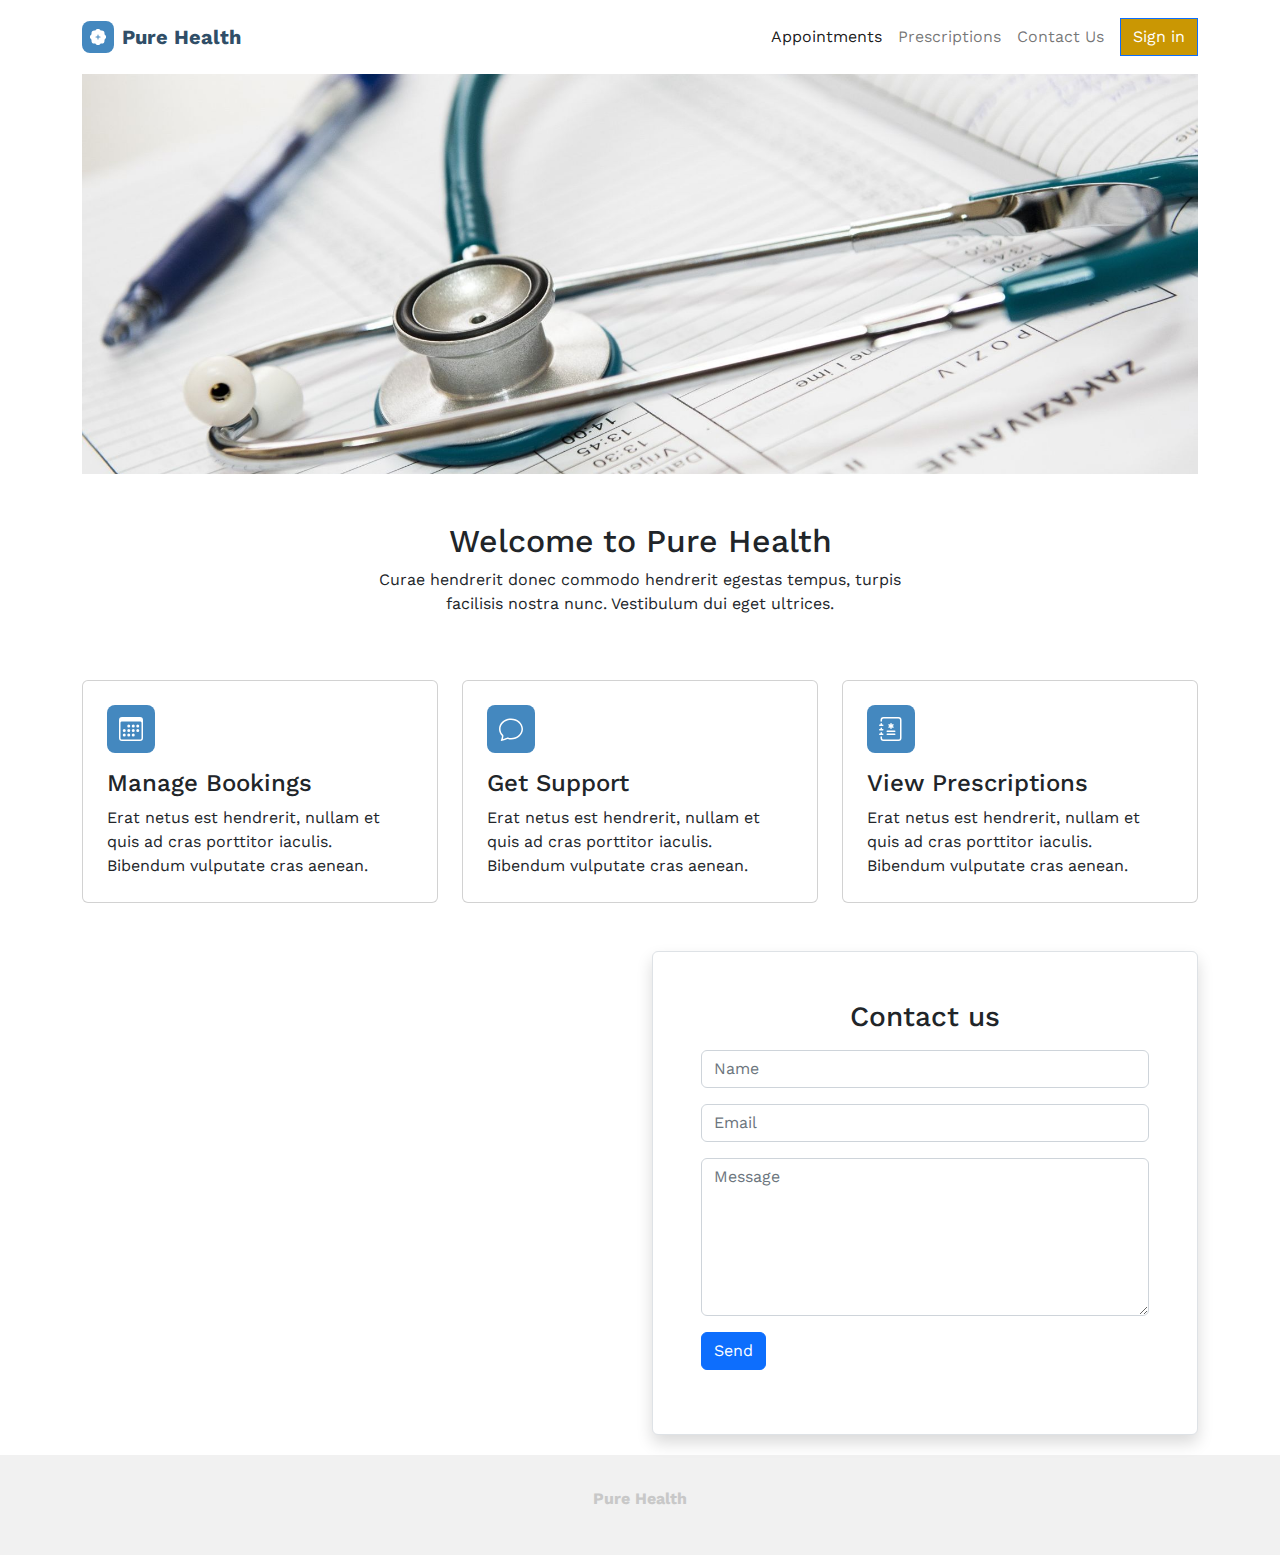
<file: UI/index.html>
<!DOCTYPE html>
<html lang="en" style="--bs-primary: #4488bf;--bs-primary-rgb: 68,136,191;">

<head>
    <meta charset="utf-8">
    <meta name="viewport" content="width=device-width, initial-scale=1.0, shrink-to-fit=no">
    <title>Pure Health</title>
    <link rel="stylesheet" href="assets/bootstrap/css/bootstrap.min.css">
    <link rel="stylesheet" href="https://fonts.googleapis.com/css?family=Work+Sans&amp;display=swap">
    <link rel="stylesheet" href="assets/css/Navbar-Right-Links-icons.css">
</head>

<body style="font-family: 'Work Sans', sans-serif;">
    <nav class="navbar navbar-light navbar-expand-md py-3">
        <div class="container"><a class="navbar-brand d-flex align-items-center" href="#"><span class="bs-icon-sm bs-icon-rounded bs-icon-primary d-flex justify-content-center align-items-center me-2 bs-icon"><svg xmlns="http://www.w3.org/2000/svg" width="1em" height="1em" fill="currentColor" viewBox="0 0 16 16" class="bi bi-patch-plus-fill">
                        <path d="M10.067.87a2.89 2.89 0 0 0-4.134 0l-.622.638-.89-.011a2.89 2.89 0 0 0-2.924 2.924l.01.89-.636.622a2.89 2.89 0 0 0 0 4.134l.637.622-.011.89a2.89 2.89 0 0 0 2.924 2.924l.89-.01.622.636a2.89 2.89 0 0 0 4.134 0l.622-.637.89.011a2.89 2.89 0 0 0 2.924-2.924l-.01-.89.636-.622a2.89 2.89 0 0 0 0-4.134l-.637-.622.011-.89a2.89 2.89 0 0 0-2.924-2.924l-.89.01-.622-.636zM8.5 6v1.5H10a.5.5 0 0 1 0 1H8.5V10a.5.5 0 0 1-1 0V8.5H6a.5.5 0 0 1 0-1h1.5V6a.5.5 0 0 1 1 0z"></path>
                    </svg></span><span style="font-weight: bold;color: rgb(48,78,103);">Pure Health</span></a><button data-bs-toggle="collapse" class="navbar-toggler" data-bs-target="#navcol-2" style="border-radius: 0px;"><span class="visually-hidden">Toggle navigation</span><span class="navbar-toggler-icon"></span></button>
            <div class="collapse navbar-collapse" id="navcol-2">
                <ul class="navbar-nav ms-auto">
                    <li class="nav-item"><a class="nav-link active" href="#">Appointments</a></li>
                    <li class="nav-item"><a class="nav-link" href="#">Prescriptions</a></li>
                    <li class="nav-item"><a class="nav-link" href="#">Contact Us</a></li>
                </ul><a class="btn btn-primary ms-md-2" role="button" href="#" style="border-radius: 0px;background: #ca9703;">Sign in</a>
            </div>
        </div>
    </nav>
    <div style="min-height: calc(100vh - 174px);">
        <div class="container">
            <div style="position: absolute;width: 100%;top: 0;left: 0;width: 500px;"></div>
            <div><img src="assets/img/pexels-pixabay-40568.jpg" style="width: 100%;height: 400px;object-fit: cover;"></div>
        </div>
        <div class="container py-4 py-xl-5">
            <div class="row mb-5">
                <div class="col-md-8 col-xl-6 text-center mx-auto">
                    <h2>Welcome to Pure Health</h2>
                    <p class="w-lg-50">Curae hendrerit donec commodo hendrerit egestas tempus, turpis facilisis nostra nunc. Vestibulum dui eget ultrices.</p>
                </div>
            </div>
            <div class="row gy-4 row-cols-1 row-cols-md-2 row-cols-xl-3">
                <div class="col">
                    <div class="card">
                        <div class="card-body p-4">
                            <div class="bs-icon-md bs-icon-rounded bs-icon-primary d-flex justify-content-center align-items-center d-inline-block mb-3 bs-icon"><svg xmlns="http://www.w3.org/2000/svg" width="1em" height="1em" fill="currentColor" viewBox="0 0 16 16" class="bi bi-calendar3">
                                    <path d="M14 0H2a2 2 0 0 0-2 2v12a2 2 0 0 0 2 2h12a2 2 0 0 0 2-2V2a2 2 0 0 0-2-2zM1 3.857C1 3.384 1.448 3 2 3h12c.552 0 1 .384 1 .857v10.286c0 .473-.448.857-1 .857H2c-.552 0-1-.384-1-.857V3.857z"></path>
                                    <path d="M6.5 7a1 1 0 1 0 0-2 1 1 0 0 0 0 2zm3 0a1 1 0 1 0 0-2 1 1 0 0 0 0 2zm3 0a1 1 0 1 0 0-2 1 1 0 0 0 0 2zm-9 3a1 1 0 1 0 0-2 1 1 0 0 0 0 2zm3 0a1 1 0 1 0 0-2 1 1 0 0 0 0 2zm3 0a1 1 0 1 0 0-2 1 1 0 0 0 0 2zm3 0a1 1 0 1 0 0-2 1 1 0 0 0 0 2zm-9 3a1 1 0 1 0 0-2 1 1 0 0 0 0 2zm3 0a1 1 0 1 0 0-2 1 1 0 0 0 0 2zm3 0a1 1 0 1 0 0-2 1 1 0 0 0 0 2z"></path>
                                </svg></div>
                            <h4 class="card-title">Manage Bookings</h4>
                            <p class="card-text">Erat netus est hendrerit, nullam et quis ad cras porttitor iaculis. Bibendum vulputate cras aenean.</p>
                        </div>
                    </div>
                </div>
                <div class="col">
                    <div class="card">
                        <div class="card-body p-4">
                            <div class="bs-icon-md bs-icon-rounded bs-icon-primary d-flex justify-content-center align-items-center d-inline-block mb-3 bs-icon"><svg xmlns="http://www.w3.org/2000/svg" width="1em" height="1em" fill="currentColor" viewBox="0 0 16 16" class="bi bi-chat">
                                    <path d="M2.678 11.894a1 1 0 0 1 .287.801 10.97 10.97 0 0 1-.398 2c1.395-.323 2.247-.697 2.634-.893a1 1 0 0 1 .71-.074A8.06 8.06 0 0 0 8 14c3.996 0 7-2.807 7-6 0-3.192-3.004-6-7-6S1 4.808 1 8c0 1.468.617 2.83 1.678 3.894zm-.493 3.905a21.682 21.682 0 0 1-.713.129c-.2.032-.352-.176-.273-.362a9.68 9.68 0 0 0 .244-.637l.003-.01c.248-.72.45-1.548.524-2.319C.743 11.37 0 9.76 0 8c0-3.866 3.582-7 8-7s8 3.134 8 7-3.582 7-8 7a9.06 9.06 0 0 1-2.347-.306c-.52.263-1.639.742-3.468 1.105z"></path>
                                </svg></div>
                            <h4 class="card-title">Get Support</h4>
                            <p class="card-text">Erat netus est hendrerit, nullam et quis ad cras porttitor iaculis. Bibendum vulputate cras aenean.</p>
                        </div>
                    </div>
                </div>
                <div class="col">
                    <div class="card">
                        <div class="card-body p-4">
                            <div class="bs-icon-md bs-icon-rounded bs-icon-primary d-flex justify-content-center align-items-center d-inline-block mb-3 bs-icon"><svg xmlns="http://www.w3.org/2000/svg" width="1em" height="1em" fill="currentColor" viewBox="0 0 16 16" class="bi bi-journal-medical">
                                    <path fill-rule="evenodd" d="M8 4a.5.5 0 0 1 .5.5v.634l.549-.317a.5.5 0 1 1 .5.866L9 6l.549.317a.5.5 0 1 1-.5.866L8.5 6.866V7.5a.5.5 0 0 1-1 0v-.634l-.549.317a.5.5 0 1 1-.5-.866L7 6l-.549-.317a.5.5 0 0 1 .5-.866l.549.317V4.5A.5.5 0 0 1 8 4zM5 9.5a.5.5 0 0 1 .5-.5h5a.5.5 0 0 1 0 1h-5a.5.5 0 0 1-.5-.5zm0 2a.5.5 0 0 1 .5-.5h5a.5.5 0 0 1 0 1h-5a.5.5 0 0 1-.5-.5z"></path>
                                    <path d="M3 0h10a2 2 0 0 1 2 2v12a2 2 0 0 1-2 2H3a2 2 0 0 1-2-2v-1h1v1a1 1 0 0 0 1 1h10a1 1 0 0 0 1-1V2a1 1 0 0 0-1-1H3a1 1 0 0 0-1 1v1H1V2a2 2 0 0 1 2-2z"></path>
                                    <path d="M1 5v-.5a.5.5 0 0 1 1 0V5h.5a.5.5 0 0 1 0 1h-2a.5.5 0 0 1 0-1H1zm0 3v-.5a.5.5 0 0 1 1 0V8h.5a.5.5 0 0 1 0 1h-2a.5.5 0 0 1 0-1H1zm0 3v-.5a.5.5 0 0 1 1 0v.5h.5a.5.5 0 0 1 0 1h-2a.5.5 0 0 1 0-1H1z"></path>
                                </svg></div>
                            <h4 class="card-title">View Prescriptions</h4>
                            <p class="card-text">Erat netus est hendrerit, nullam et quis ad cras porttitor iaculis. Bibendum vulputate cras aenean.</p>
                        </div>
                    </div>
                </div>
            </div>
        </div>
        <div class="container">
            <div class="row">
                <div class="col-md-6" style="margin-bottom: 20px;"><iframe allowfullscreen="" frameborder="0" src="https://cdn.bootstrapstudio.io/placeholders/map.html" width="100%" height="400" style="height: 100%;border-radius: 8px;"></iframe></div>
                <div class="col-md-6" style="margin-bottom: 20px;">
                    <div>
                        <form class="border rounded shadow p-3 p-md-4 p-lg-5" method="post" style="background: var(--bs-body-bg);">
                            <h3 class="text-center mb-3">Contact us</h3>
                            <div class="mb-3"><input class="form-control" type="text" name="name" placeholder="Name"></div>
                            <div class="mb-3"><input class="form-control" type="email" name="email" placeholder="Email"></div>
                            <div class="mb-3"><textarea class="form-control" name="message" placeholder="Message" rows="6"></textarea></div>
                            <div class="mb-3"><button class="btn btn-primary" type="submit">Send </button></div>
                        </form>
                    </div>
                </div>
            </div>
        </div>
    </div>
    <footer style="background: #f1f1f1;height: 100px;">
        <div class="container">
            <p style="text-align: center;color: rgb(200,200,200);font-weight: bold;padding-top: 32px;">Pure Health</p>
        </div>
    </footer>
    <script src="assets/bootstrap/js/bootstrap.min.js"></script>
    <script src="assets/js/booking-simulator.js"></script>
</body>

</html>
</file>
<file: UI/assets/css/Navbar-Right-Links-icons.css>
.bs-icon {
  --bs-icon-size: .75rem;
  display: flex;
  flex-shrink: 0;
  justify-content: center;
  align-items: center;
  font-size: var(--bs-icon-size);
  width: calc(var(--bs-icon-size) * 2);
  height: calc(var(--bs-icon-size) * 2);
  color: var(--bs-primary);
}

.bs-icon-xs {
  --bs-icon-size: 1rem;
  width: calc(var(--bs-icon-size) * 1.5);
  height: calc(var(--bs-icon-size) * 1.5);
}

.bs-icon-sm {
  --bs-icon-size: 1rem;
}

.bs-icon-md {
  --bs-icon-size: 1.5rem;
}

.bs-icon-lg {
  --bs-icon-size: 2rem;
}

.bs-icon-xl {
  --bs-icon-size: 2.5rem;
}

.bs-icon.bs-icon-primary {
  color: var(--bs-white);
  background: var(--bs-primary);
}

.bs-icon.bs-icon-primary-light {
  color: var(--bs-primary);
  background: rgba(var(--bs-primary-rgb), .2);
}

.bs-icon.bs-icon-semi-white {
  color: var(--bs-primary);
  background: rgba(255, 255, 255, .5);
}

.bs-icon.bs-icon-rounded {
  border-radius: .5rem;
}

.bs-icon.bs-icon-circle {
  border-radius: 50%;
}
</file>
